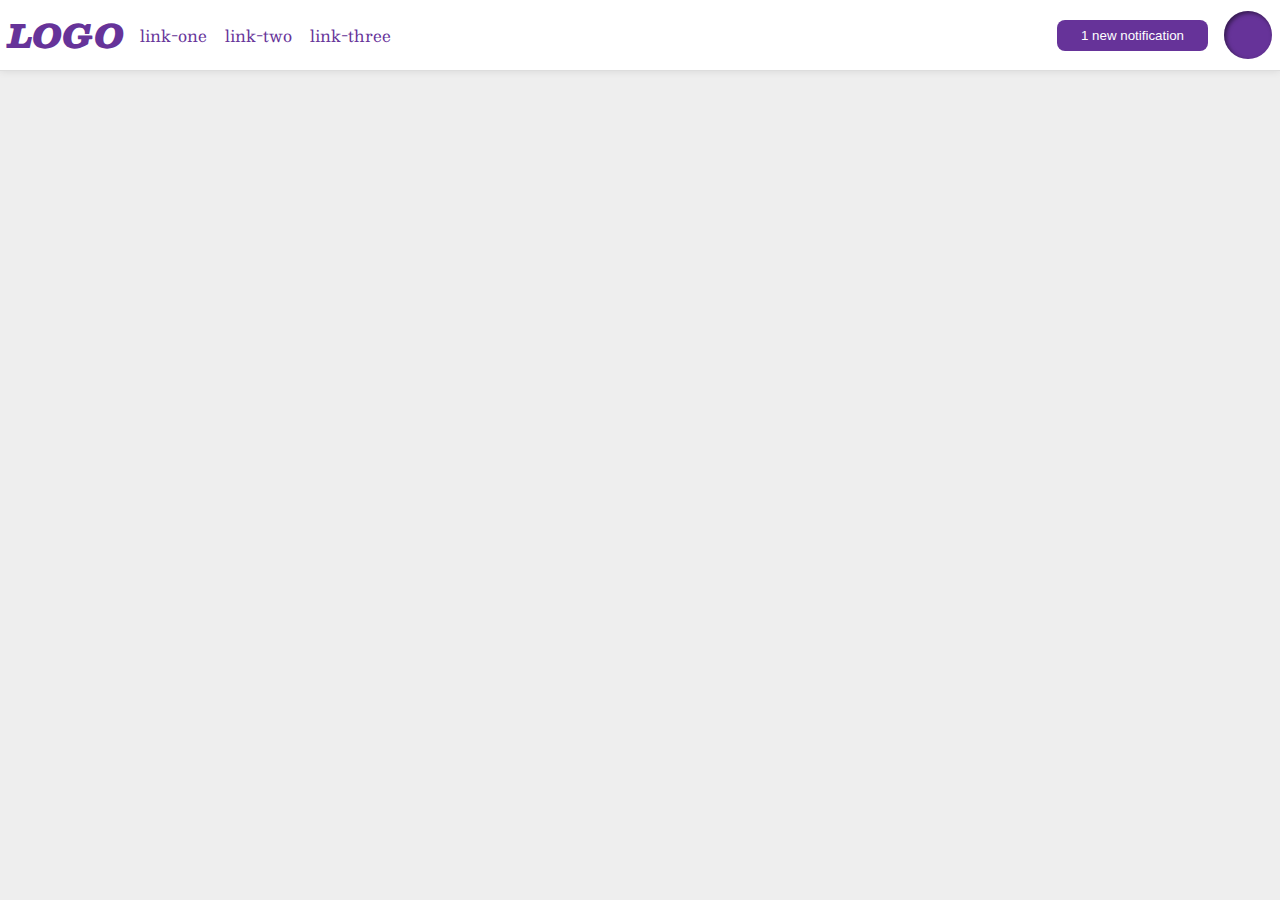
<file: flex/03-flex-header-2/index.html>
<!DOCTYPE html>
<html lang="en">
  <head>
    <meta charset="UTF-8">
    <meta http-equiv="X-UA-Compatible" content="IE=edge">
    <meta name="viewport" content="width=device-width, initial-scale=1.0">
    <title>Flex Header 2</title>
    <link rel="stylesheet" href="style.css">
  </head>
  <body>
    <div class="header">
      <div class="left">
      <div class="logo">
        LOGO
      </div>
      <ul class="links">
        <li><a href="https://google.com">link-one</a></li>
        <li><a href="https://google.com">link-two</a></li>
        <li><a href="https://google.com">link-three</a></li>
      </ul>
    </div>
    <div class="right">
      <button class="notifications">
        1 new notification
      </button>
      <div class="profile-image"></div>
    </div>
  </div>
  </body>
</html>
</file>
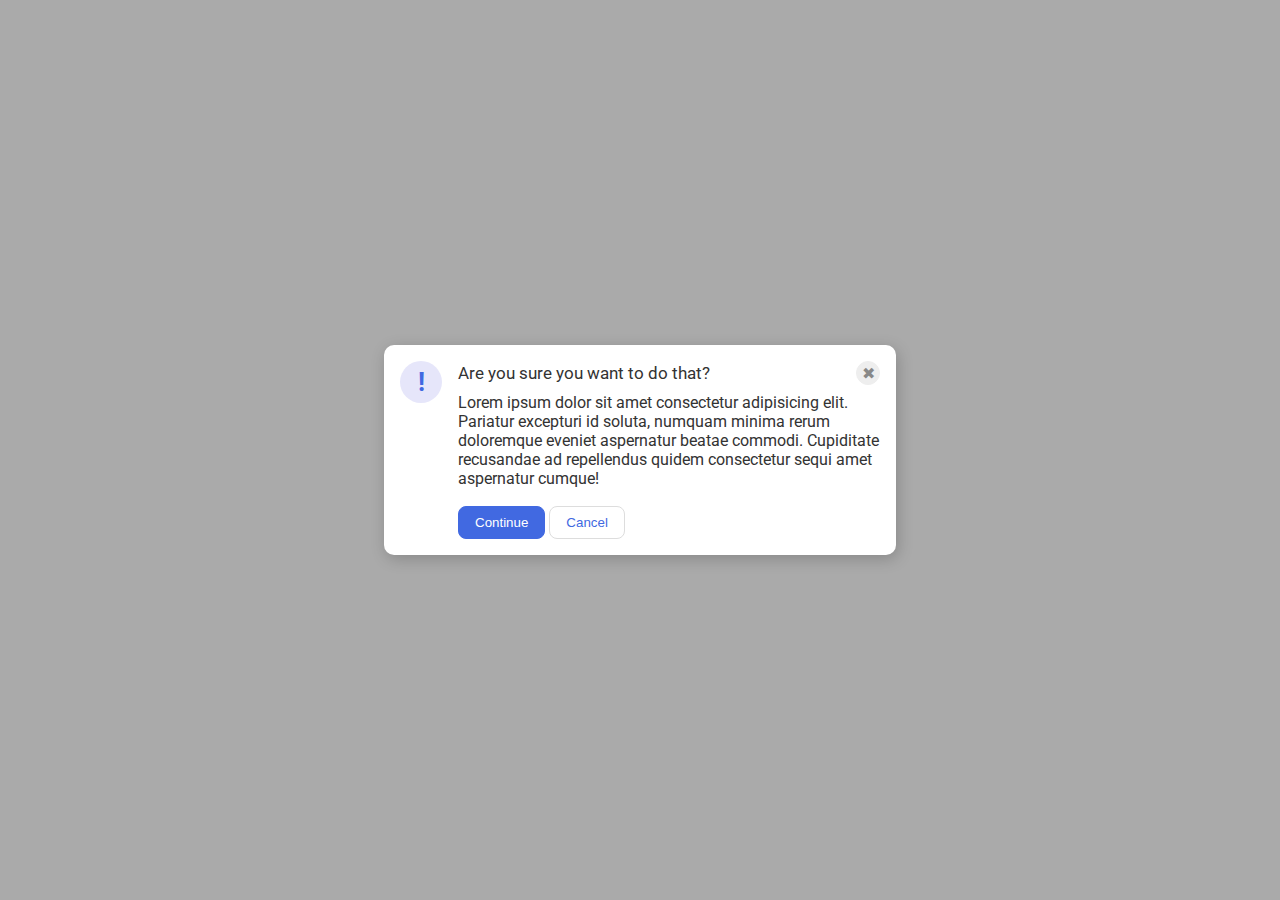
<file: flex/05-flex-modal/index.html>
<!DOCTYPE html>
<html lang="en">
  <head>
    <meta charset="UTF-8">
    <meta http-equiv="X-UA-Compatible" content="IE=edge">
    <meta name="viewport" content="width=device-width, initial-scale=1.0">
    <link rel="stylesheet" href="style.css">
    <title>Modal</title>
  </head>
  <body>
    <div class="modal">
      <div class="icon">!</div>

      <div class="container">

      <div class="header">Are you sure you want to do that?
      <button class="close-button">✖</button>
      </div>
      
      <div class="text">Lorem ipsum dolor sit amet consectetur adipisicing elit. Pariatur excepturi id soluta, numquam minima rerum doloremque eveniet aspernatur beatae commodi. Cupiditate recusandae ad repellendus quidem consectetur sequi amet aspernatur cumque!</div>
      <button class="continue">Continue</button>
      <button class="cancel">Cancel</button>
    </div>
    </div>
  </body>
</html>
</file>
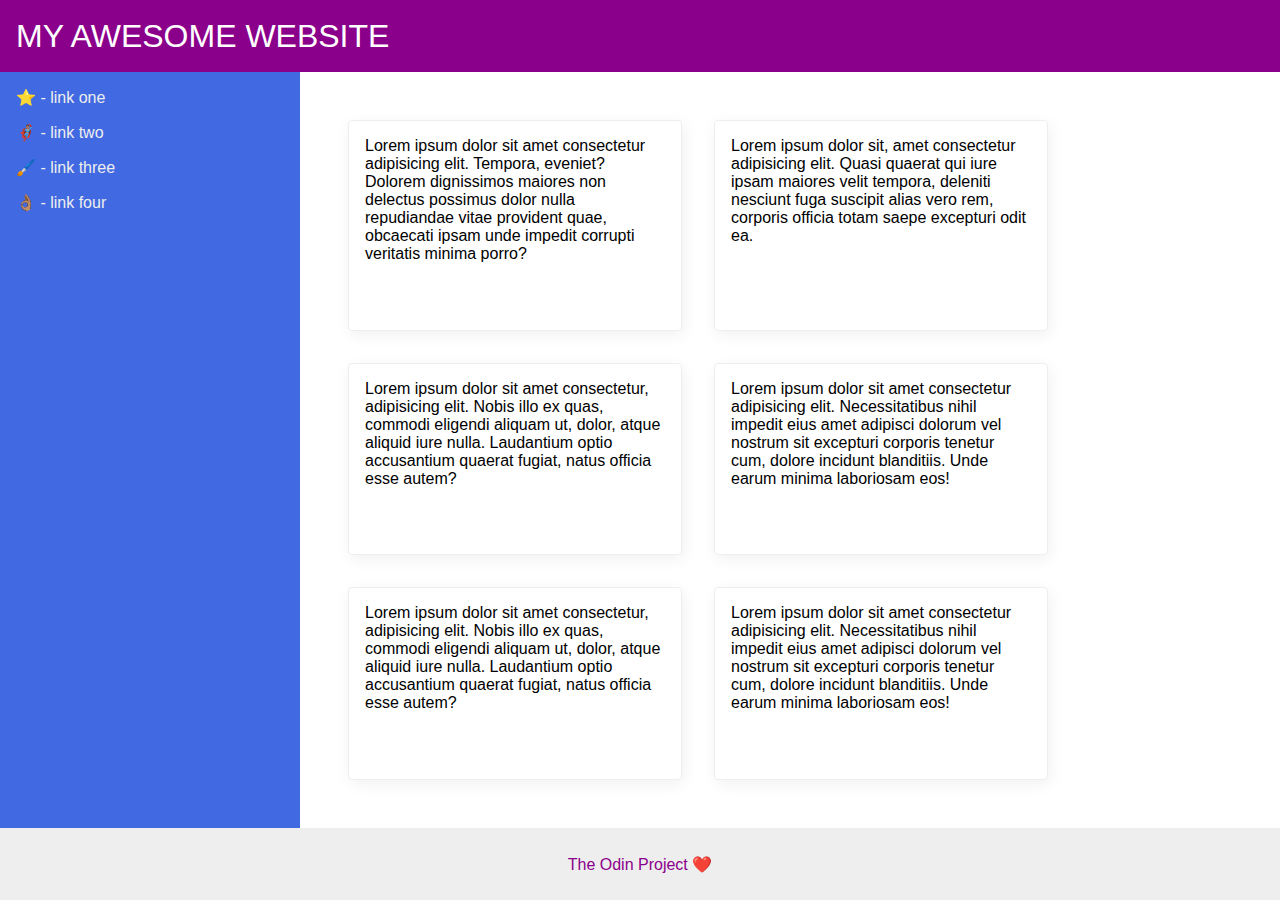
<file: flex/07-flex-layout-2/index.html>
<!DOCTYPE html>
<html lang="en">
  <head>
    <meta charset="UTF-8">
    <meta http-equiv="X-UA-Compatible" content="IE=edge">
    <meta name="viewport" content="width=device-width, initial-scale=1.0">
    <title>The Holy Grail</title>
    <link rel="stylesheet" href="style.css">
  </head>
  <body>
    <div class="header">
      MY AWESOME WEBSITE
    </div>
    
  <div class="body">
    <div class="sidebar">
      <ul>
        <li><a href="#">⭐ - link one</a></li>
        <li><a href="#">🦸🏽‍♂️ - link two</a></li>
        <li><a href="#">🖌️ - link three</a></li>
        <li><a href="#">👌🏽 - link four</a></li>
      </ul>
    </div>

    <div class="container">
    <div class="card">Lorem ipsum dolor sit amet consectetur adipisicing elit. Tempora, eveniet? Dolorem dignissimos maiores non delectus possimus dolor nulla repudiandae vitae provident quae, obcaecati ipsam unde impedit corrupti veritatis minima porro?</div>
    <div class="card">Lorem ipsum dolor sit, amet consectetur adipisicing elit. Quasi quaerat qui iure ipsam maiores velit tempora, deleniti nesciunt fuga suscipit alias vero rem, corporis officia totam saepe excepturi odit ea.</div>
    <div class="card">Lorem ipsum dolor sit amet consectetur, adipisicing elit. Nobis illo ex quas, commodi eligendi aliquam ut, dolor, atque aliquid iure nulla. Laudantium optio accusantium quaerat fugiat, natus officia esse autem?</div>
    <div class="card">Lorem ipsum dolor sit amet consectetur adipisicing elit. Necessitatibus nihil impedit eius amet adipisci dolorum vel nostrum sit excepturi corporis tenetur cum, dolore incidunt blanditiis. Unde earum minima laboriosam eos!</div>
    <div class="card">Lorem ipsum dolor sit amet consectetur, adipisicing elit. Nobis illo ex quas, commodi eligendi aliquam ut, dolor, atque aliquid iure nulla. Laudantium optio accusantium quaerat fugiat, natus officia esse autem?</div>
    <div class="card">Lorem ipsum dolor sit amet consectetur adipisicing elit. Necessitatibus nihil impedit eius amet adipisci dolorum vel nostrum sit excepturi corporis tenetur cum, dolore incidunt blanditiis. Unde earum minima laboriosam eos!</div>
    </div>
  </div>

    <div class="footer">
      The Odin Project ❤️
    </div>
  </body>
</html>
</file>
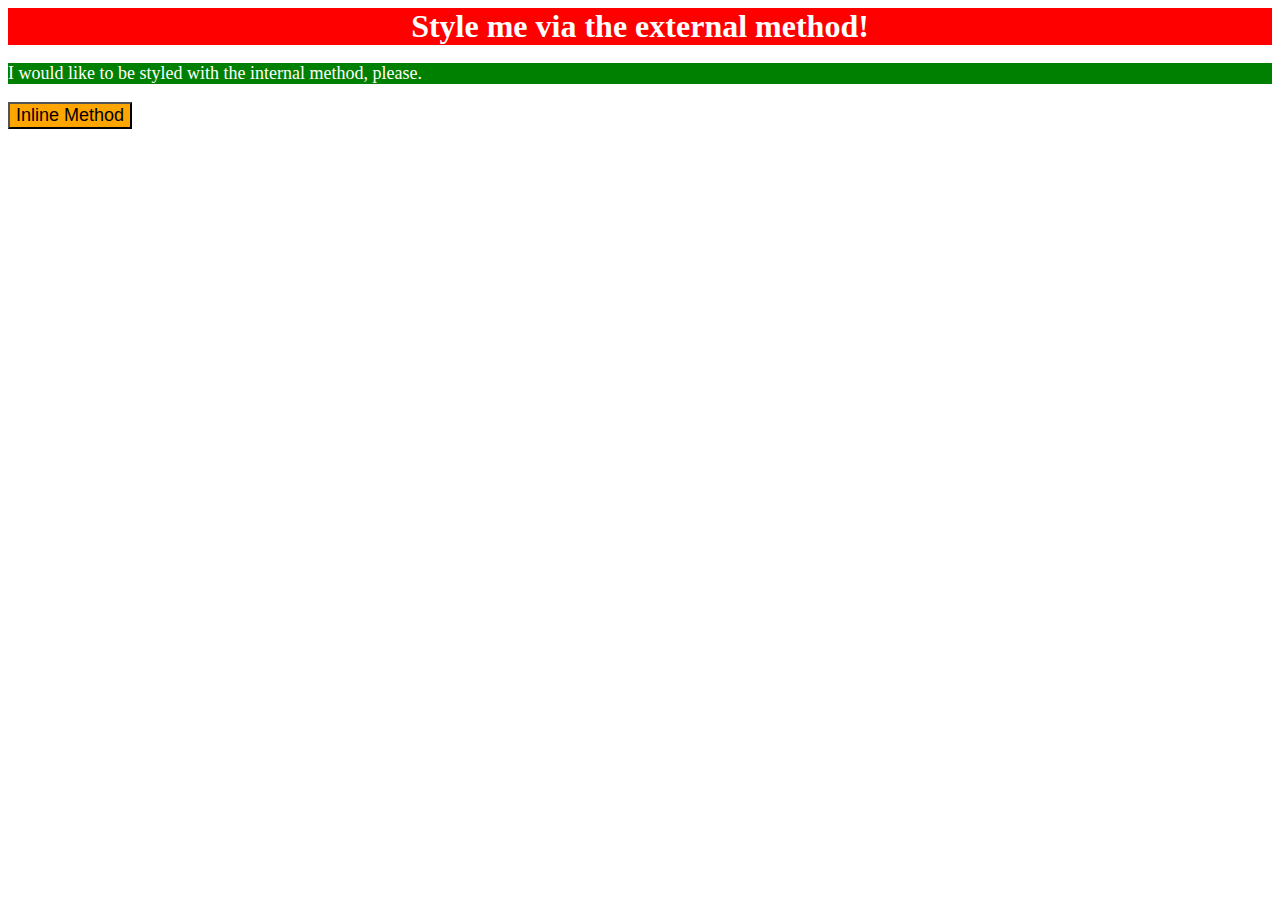
<file: foundations/01-css-methods/index.html>
<!DOCTYPE html>
<html lang="en">
  <head>
    <meta charset="UTF-8">
    <meta http-equiv="X-UA-Compatible" content="IE=edge">
    <meta name="viewport" content="width=device-width, initial-scale=1.0">
    <link rel="stylesheet" href="styles.css">
    <style>
      p {
      background-color: green;
      color: white;
      font-size: 18px;
    }
    </style>
    <title>Methods for Adding CSS</title>
  </head>
  <body>
    <div>Style me via the external method!</div>
    <p>I would like to be styled with the internal method, please.</p>
    <button style="background-color: orange; font-size: 18px;">Inline Method</button>
  </body>
</html>
</file>
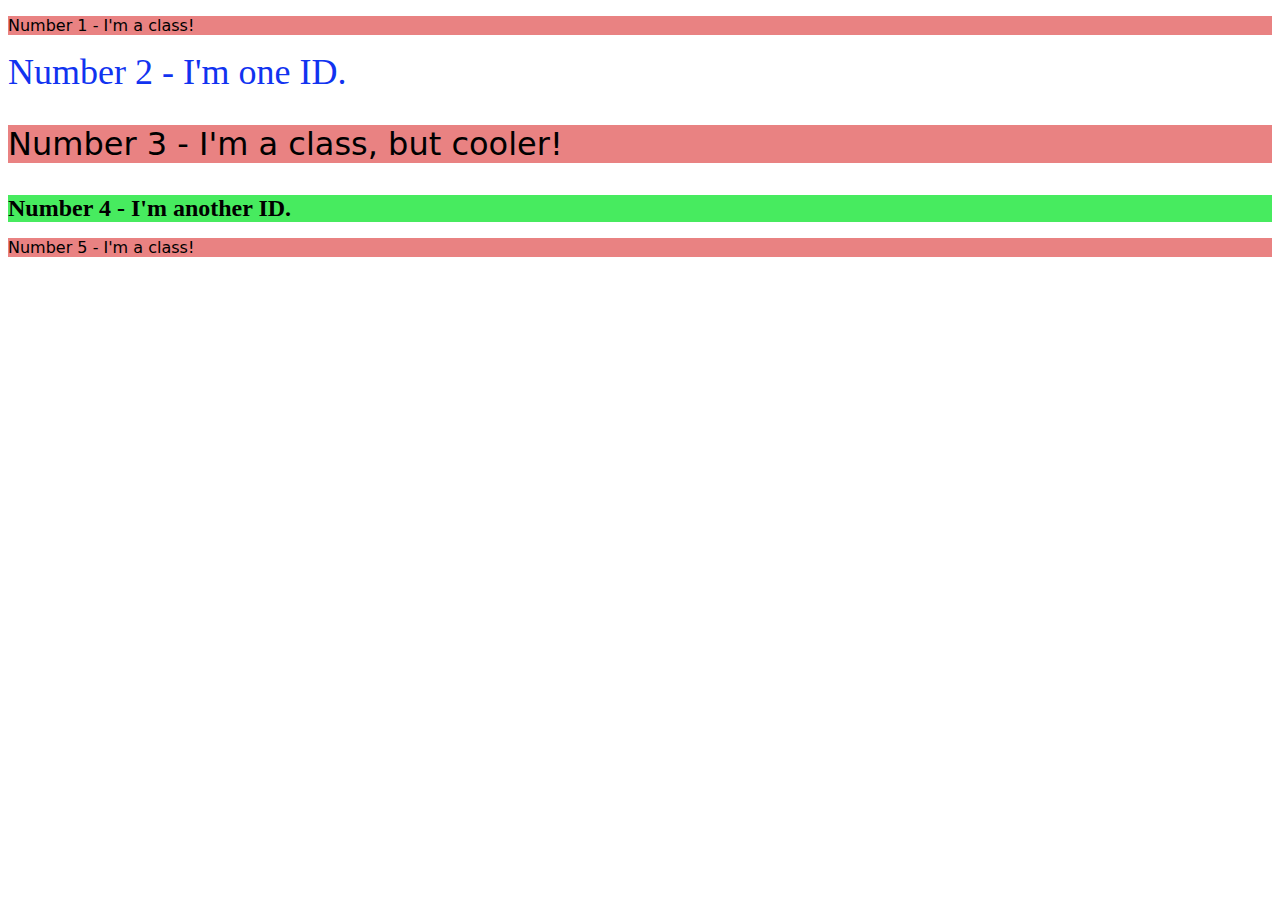
<file: foundations/02-class-id-selectors/index.html>
<!DOCTYPE html>
<html lang="en">
  <head>
    <meta charset="UTF-8">
    <meta http-equiv="X-UA-Compatible" content="IE=edge">
    <meta name="viewport" content="width=device-width, initial-scale=1.0">
    <title>Class and ID Selectors</title>
    <link rel="stylesheet" href="style.css">
  </head>
  <body>
    <p class="p">Number 1 - I'm a class!</p>
    <div id="div">Number 2 - I'm one ID.</div>
    <p class="p p2">Number 3 - I'm a class, but cooler!</p>
    <div id="div2">Number 4 - I'm another ID.</div>
    <p class="p">Number 5 - I'm a class!</p>
  </body>
</html>
</file>
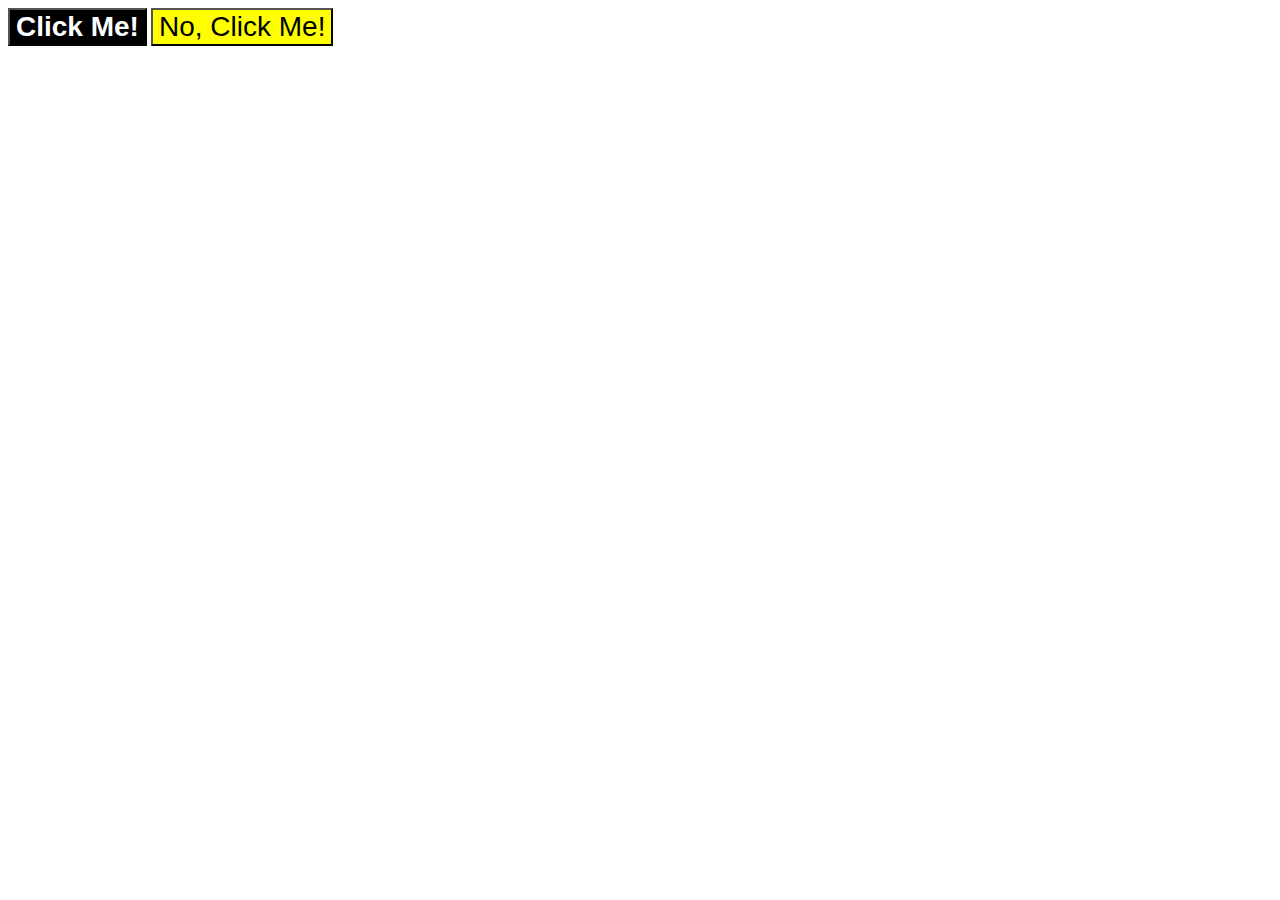
<file: foundations/03-grouping-selectors/index.html>
<!DOCTYPE html>
<html lang="en">
  <head>
    <meta charset="UTF-8">
    <meta http-equiv="X-UA-Compatible" content="IE=edge">
    <meta name="viewport" content="width=device-width, initial-scale=1.0">
    <title>Grouping Selectors</title>
    <link rel="stylesheet" href="style.css">
  </head>
  <body>
    <button class="first">Click Me!</button>
    <button class="second">No, Click Me!</button>
  </body>
</html>
</file>
<file: flex/03-flex-header-2/style.css>
/* this is some magical font-importing.  
you'll learn about it later. */
@import url('https://fonts.googleapis.com/css2?family=Besley:ital,wght@0,400;1,900&display=swap');

body {
  margin: 0;
  background: #eee;
  font-family: Besley, serif;
}

.header {
  background: white;
  border-bottom: 1px solid #ddd;
  box-shadow: 0 0 8px rgba(0,0,0,.1);
  display: flex;
  justify-content: space-between;
  padding: 8px;
}

.profile-image {
  background: rebeccapurple;
  box-shadow: inset 2px 2px 4px rgba(0,0,0,.5);
  border-radius: 50%;
  width: 48px;
  height: 48px;
}

.logo {
  color: rebeccapurple;
  font-size: 32px;
  font-weight: 900;
  font-style: italic;
}

button {
  border: none;
  border-radius: 8px;
  background: rebeccapurple;
  color: white;
  padding: 8px 24px;
}

a {
  /* this removes the line under our links */
  text-decoration: none;
  color: rebeccapurple;
}

ul {
  list-style-type: none;
  display: flex;
  margin: 0;
  padding: 0;
  gap: 18px;
}

.left, 
.right {
  display: flex;
  align-items: center;
  gap: 16px;
}
</file>
<file: flex/05-flex-modal/style.css>
@import url('https://fonts.googleapis.com/css2?family=Roboto:wght@400;700&display=swap');

html, body {
  height: 100%;
}

body {
  font-family: Roboto, sans-serif;
  margin: 0;
  background: #aaa;
  color: #333;
  /* I'll give you this one for free lol */
  display: flex;
  align-items: center;
  justify-content: center;
}

.modal {
  background: white;
  width: 480px;
  border-radius: 10px;
  box-shadow: 2px 4px 16px rgba(0,0,0,.2);
  display: flex;
  gap: 16px;
  padding: 16px;
}

.icon {
  color: royalblue;
  font-size: 26px;
  font-weight: 700;
  background: lavender;
  width: 42px;
  height: 42px;
  border-radius: 50%;
  display: flex;
  align-items: center;
  justify-content: center;
  flex-shrink: 0;
}

.header {
  display: flex;
  align-items: center;
  justify-content: space-between;
  font-size: 17px;
  font-weight: 700px;
  margin-bottom: 8px;
}

.text {
  margin-bottom: 18px;
}

.close-button {
  background: #eee;
  border-radius: 50%;
  color: #888;
  font-weight: 400;
  font-size: 16px;
  height: 24px;
  width: 24px;
  display: flex;
  align-items: center;
  justify-content: center;
  border: 1px solid #eee;
  padding: 0;
}

button {
  cursor: pointer;
  padding: 8px 16px;
  border-radius: 8px;
}

button.continue {
  background: royalblue;
  border: 1px solid royalblue;
  color: white;
}

button.cancel {
  background: white;
  border: 1px solid #ddd;
  color: royalblue;
}
</file>
<file: flex/07-flex-layout-2/style.css>
body {
  font-family: -apple-system, BlinkMacSystemFont, 'Segoe UI', Roboto, Oxygen, Ubuntu, Cantarell, 'Open Sans', 'Helvetica Neue', sans-serif;
  margin: 0;
  min-height: 100vh;
  margin: 0;
  padding: 0;
  display: flex;
  flex-direction: column;
}

.header {
  height: 72px;
  background: darkmagenta;
  color: white;
  font-size: 32px;
  font-weight: 900px;
  display: flex;
  align-items: center;
  padding-left: 16px;
}

.footer {
  height: 72px;
  background: #eee;
  color: darkmagenta;
  display: flex;
  justify-content: center;
  align-items: center;
}

.body {
  display: flex;
  flex: 1;
}

.sidebar {
  width: 300px;
  background: royalblue;
  box-sizing: border-box;
  display: flex;
  padding: 16px;
  flex-shrink: 0;
}

.container {
  display: flex;
  flex-wrap: wrap;
  padding: 48px;
  gap: 32px;
}

.card {
  border: 1px solid #eee;
  box-shadow: 2px 4px 16px rgba(0,0,0,.06);
  border-radius: 4px;
  padding: 16px;
  width: 300px;
}

ul {
  list-style: none;
  margin: 0;
  padding: 0;
}

li {
  margin-bottom: 16px;
}

a {
  text-decoration: none;
  color: #eee;
}
</file>
<file: foundations/01-css-methods/styles.css>
div {
    background-color: red;
    color: white;
    font-size: 32px;
    text-align: center;
    font-weight: bold;
}
</file>
<file: foundations/02-class-id-selectors/style.css>
.p {
    background-color: rgb(233, 130, 130);
    font-family: Verdana, "Dejavu Sans", sans-serif;
}

.p2 {
    font-size: 32px;
}

#div {
    color: rgb(17, 51, 240);
    font-size: 36px;
}

#div2{
    background-color: rgb(71, 235, 95);
    font-size: 24px;
    font-weight: bold;

}
</file>
<file: foundations/03-grouping-selectors/style.css>
.second,
.first {
    font-size: 28px;
    font-family: Helvetica, 'Times New Roman', sans-serif;
}
.first {
    background-color: black;
    color: white;
    font-weight: bold;
}

.second {
    background-color: yellow;
    border-color: black;
}
</file>
